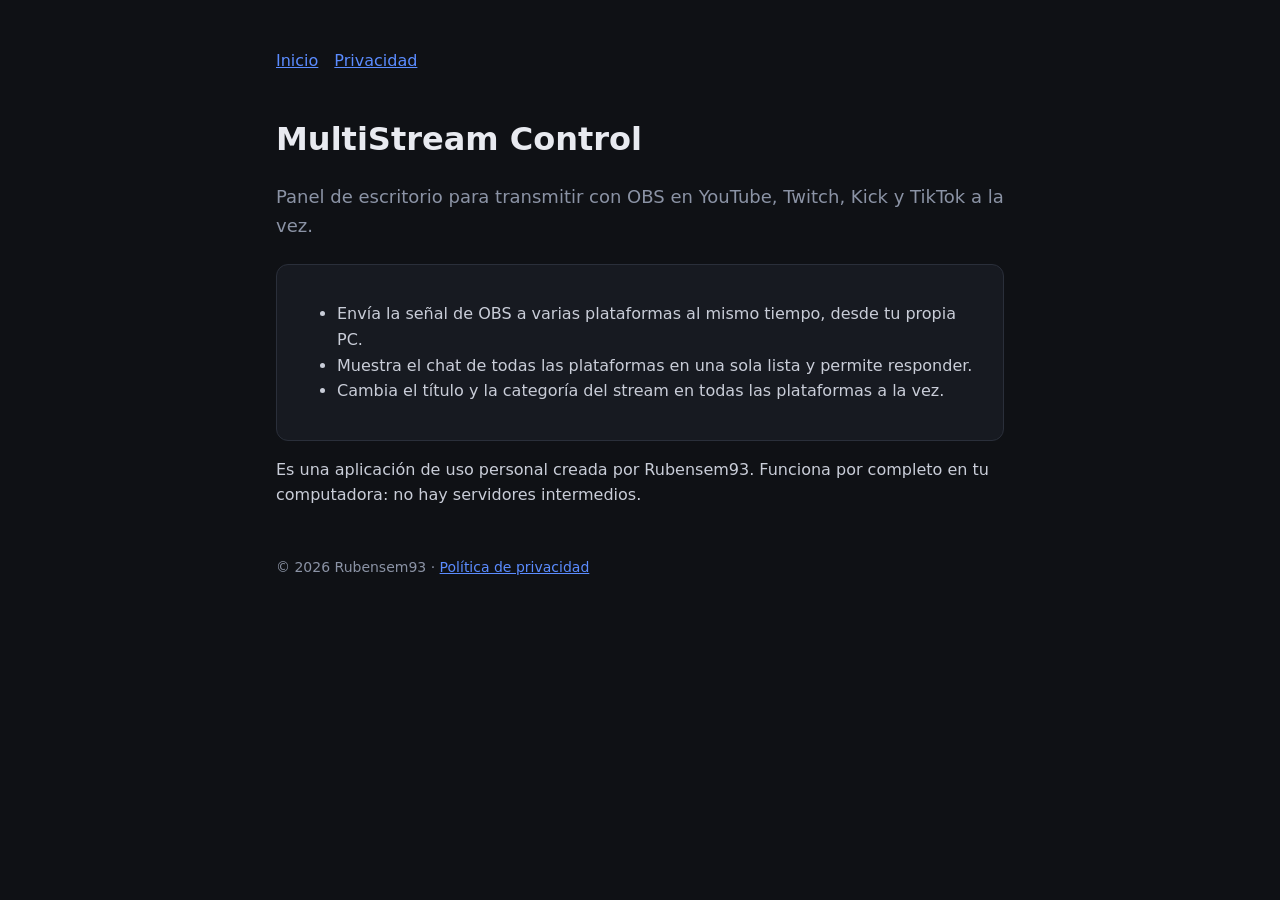
<file: index.html>
<!doctype html>
<html lang="es">
<head>
<meta charset="utf-8">
<meta name="viewport" content="width=device-width, initial-scale=1">
<title>MultiStream Control</title>
<link rel="stylesheet" href="style.css">
</head>
<body>
<main>
<nav><a href="./">Inicio</a><a href="privacidad.html">Privacidad</a></nav>
<h1>MultiStream Control</h1>
<p class="lead">Panel de escritorio para transmitir con OBS en YouTube, Twitch, Kick y TikTok a la vez.</p>
<div class="card">
<ul>
<li>Envía la señal de OBS a varias plataformas al mismo tiempo, desde tu propia PC.</li>
<li>Muestra el chat de todas las plataformas en una sola lista y permite responder.</li>
<li>Cambia el título y la categoría del stream en todas las plataformas a la vez.</li>
</ul>
</div>
<p>Es una aplicación de uso personal creada por Rubensem93. Funciona por completo en tu computadora: no hay servidores intermedios.</p>
<footer>© 2026 Rubensem93 · <a href="privacidad.html">Política de privacidad</a></footer>
</main>
</body>
</html>
</file>
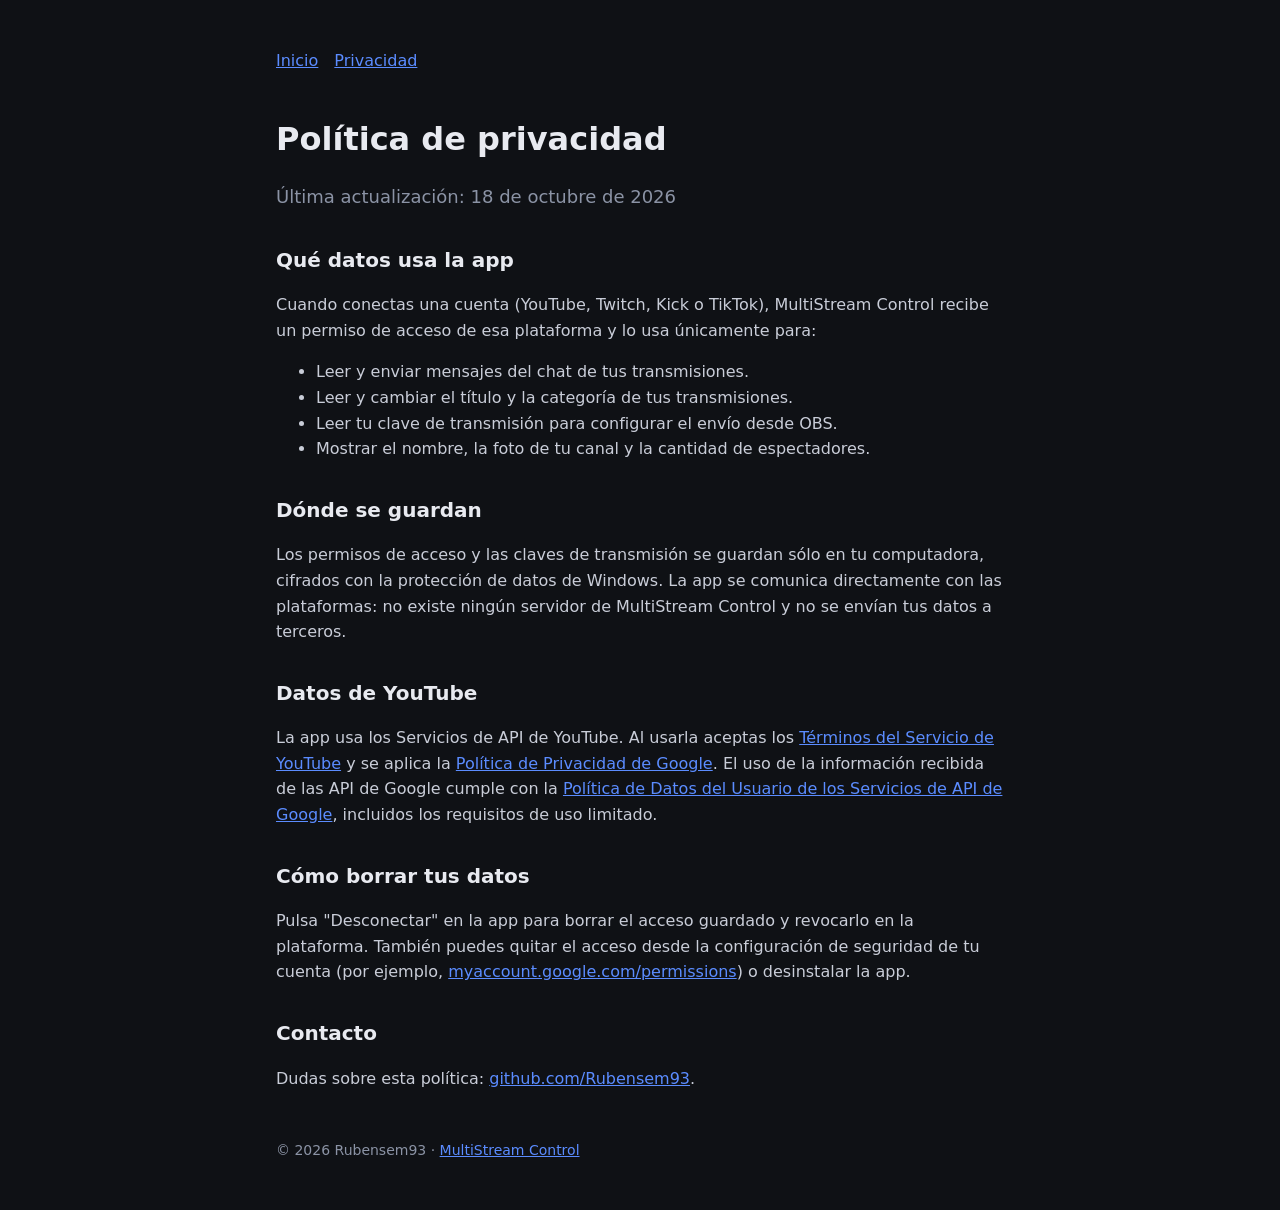
<file: privacidad.html>
<!doctype html>
<html lang="es">
<head>
<meta charset="utf-8">
<meta name="viewport" content="width=device-width, initial-scale=1">
<title>Privacidad · MultiStream Control</title>
<link rel="stylesheet" href="style.css">
</head>
<body>
<main>
<nav><a href="./">Inicio</a><a href="privacidad.html">Privacidad</a></nav>
<h1>Política de privacidad</h1>
<p class="lead">Última actualización: 18 de octubre de 2026</p>

<h2>Qué datos usa la app</h2>
<p>Cuando conectas una cuenta (YouTube, Twitch, Kick o TikTok), MultiStream Control recibe un permiso de acceso de esa plataforma y lo usa únicamente para:</p>
<ul>
<li>Leer y enviar mensajes del chat de tus transmisiones.</li>
<li>Leer y cambiar el título y la categoría de tus transmisiones.</li>
<li>Leer tu clave de transmisión para configurar el envío desde OBS.</li>
<li>Mostrar el nombre, la foto de tu canal y la cantidad de espectadores.</li>
</ul>

<h2>Dónde se guardan</h2>
<p>Los permisos de acceso y las claves de transmisión se guardan sólo en tu computadora, cifrados con la protección de datos de Windows. La app se comunica directamente con las plataformas: no existe ningún servidor de MultiStream Control y no se envían tus datos a terceros.</p>

<h2>Datos de YouTube</h2>
<p>La app usa los Servicios de API de YouTube. Al usarla aceptas los <a href="https://www.youtube.com/t/terms">Términos del Servicio de YouTube</a> y se aplica la <a href="https://policies.google.com/privacy">Política de Privacidad de Google</a>. El uso de la información recibida de las API de Google cumple con la <a href="https://developers.google.com/terms/api-services-user-data-policy">Política de Datos del Usuario de los Servicios de API de Google</a>, incluidos los requisitos de uso limitado.</p>

<h2>Cómo borrar tus datos</h2>
<p>Pulsa "Desconectar" en la app para borrar el acceso guardado y revocarlo en la plataforma. También puedes quitar el acceso desde la configuración de seguridad de tu cuenta (por ejemplo, <a href="https://myaccount.google.com/permissions">myaccount.google.com/permissions</a>) o desinstalar la app.</p>

<h2>Contacto</h2>
<p>Dudas sobre esta política: <a href="https://github.com/Rubensem93">github.com/Rubensem93</a>.</p>

<footer>© 2026 Rubensem93 · <a href="./">MultiStream Control</a></footer>
</main>
</body>
</html>
</file>
<file: style.css>
:root{--bg:#0f1115;--panel:#171a21;--text:#e8eaf0;--muted:#8b93a5;--accent:#5b8cff;--border:#2a2f3a}
*{box-sizing:border-box}
body{margin:0;background:var(--bg);color:var(--text);font-family:'Segoe UI',system-ui,sans-serif;line-height:1.6}
main{max-width:760px;margin:0 auto;padding:48px 16px}
h1{font-size:32px;margin:0 0 8px}h2{font-size:20px;margin-top:32px}
p,li{color:#c9cdd8}.lead{color:var(--muted);font-size:18px}
a{color:var(--accent)}nav{display:flex;gap:16px;margin-bottom:40px}
.card{background:var(--panel);border:1px solid var(--border);border-radius:12px;padding:20px;margin-top:24px}
footer{margin-top:48px;color:var(--muted);font-size:14px}
</file>
